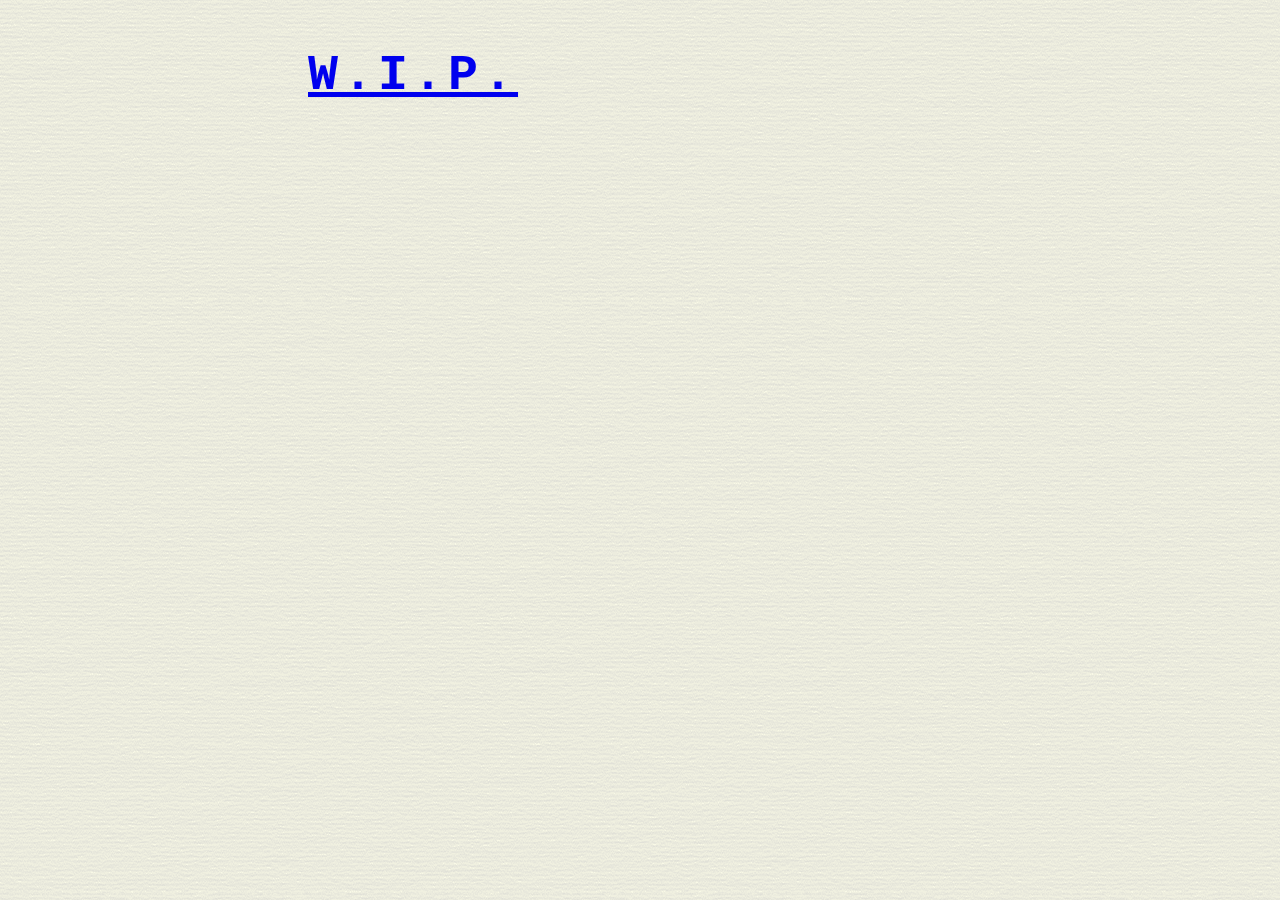
<file: about.html>
<!DOCTYPE html>
<html lang="en-GB">
<head>
    <meta charset="UTF-8">
    <meta name="viewport" content="width=device-width, initial-scale=1.0">
    <title>About Me</title>
    <link rel="icon" href="images\logo\pepe-frog-scam.gif" type="image/gif"> <!-- Scam scam scam! -->
    <meta name="description" content="Kutubkhâne is a digital library and a thinking space for all.">
    <link rel="stylesheet" href="styles.css">
</head>
<body>
    <h1 class="wip" style="font-size: 50px; margin-left: 300px; margin-right: 300px">
        <a class="wip" href="/">W.I.P.</a>
    </h1>
</body>
</html>
</file>
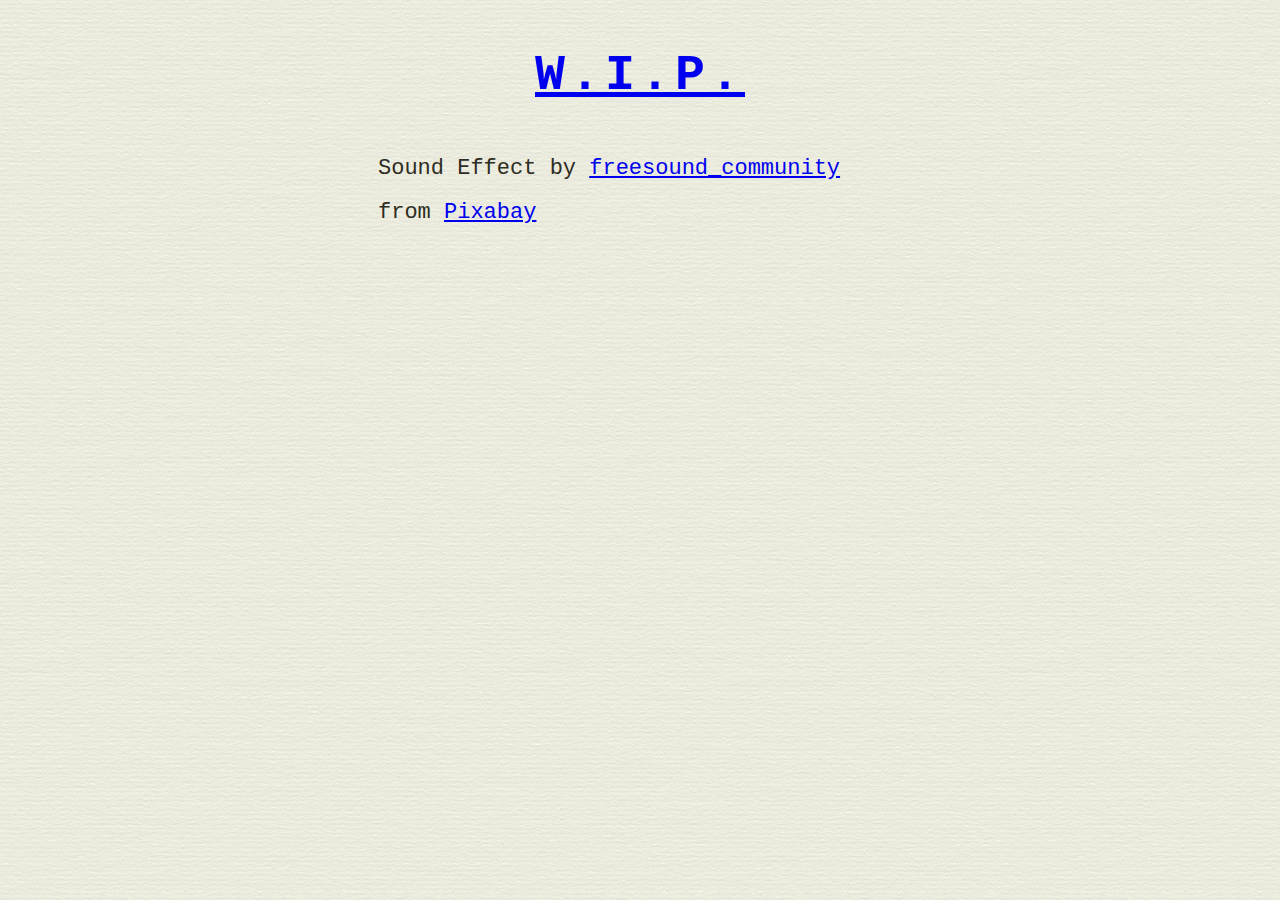
<file: credits.html>
<!DOCTYPE html>
<html lang="en-GB">
<head>
    <meta charset="UTF-8">
    <meta name="viewport" content="width=device-width, initial-scale=1.0">
    <title>Credits</title>
    <link rel="icon" href="images\logo\pepe-frog-scam.gif" type="image/gif"> <!-- Scam scam scam! -->
    <meta name="description" content="Kutubkhâne is a digital library and a thinking space for all.">
    <link rel="stylesheet" href="styles.css">
</head>
<body>
    <h1 class="wip" style="font-size: 50px; margin-left: 300px; margin-right: 300px">
        <a class="wip" href="/">W.I.P.</a>
    </h1>

    <p class="para">
        Sound Effect by <a href="https://pixabay.com/users/freesound_community-46691455/?utm_source=link-attribution&utm_medium=referral&utm_campaign=music&utm_content=76388">freesound_community</a> from <a href="https://pixabay.com/sound-effects//?utm_source=link-attribution&utm_medium=referral&utm_campaign=music&utm_content=76388">Pixabay</a>
    </p>
</body>
</html>
</file>
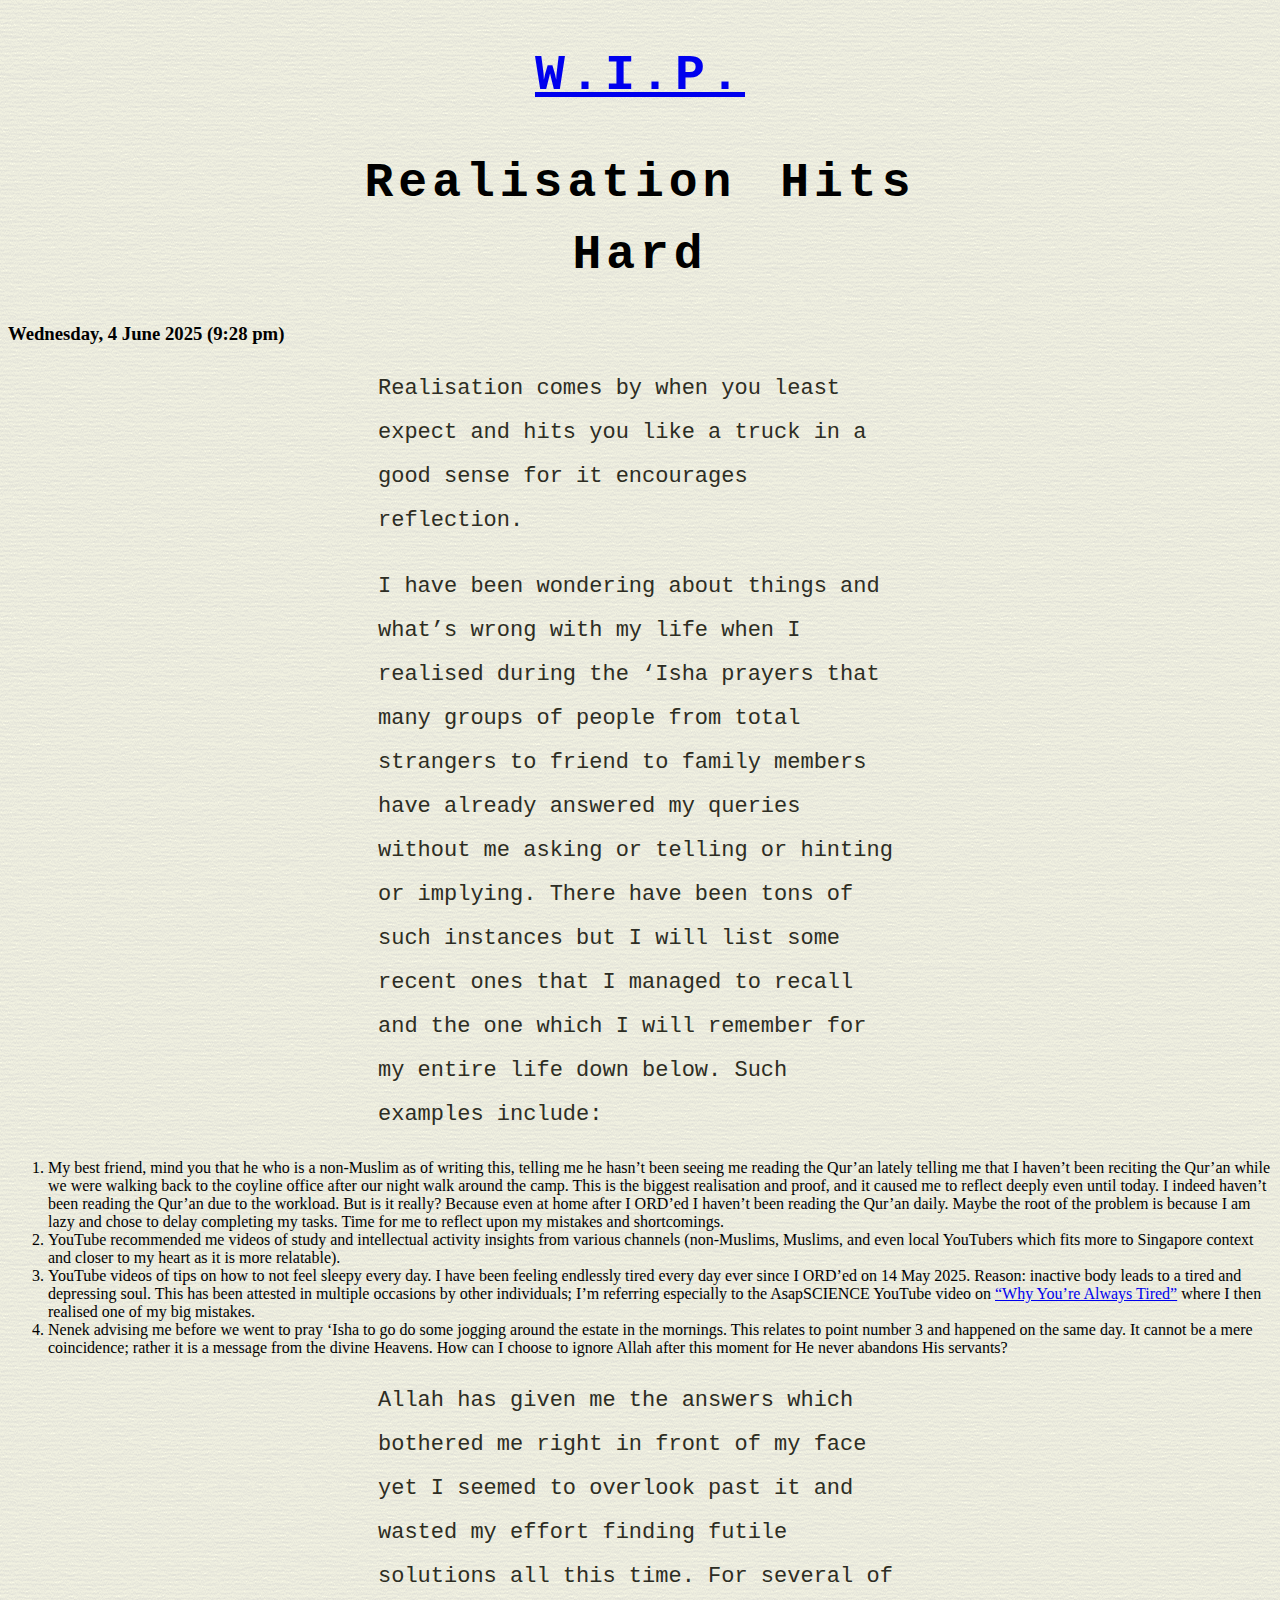
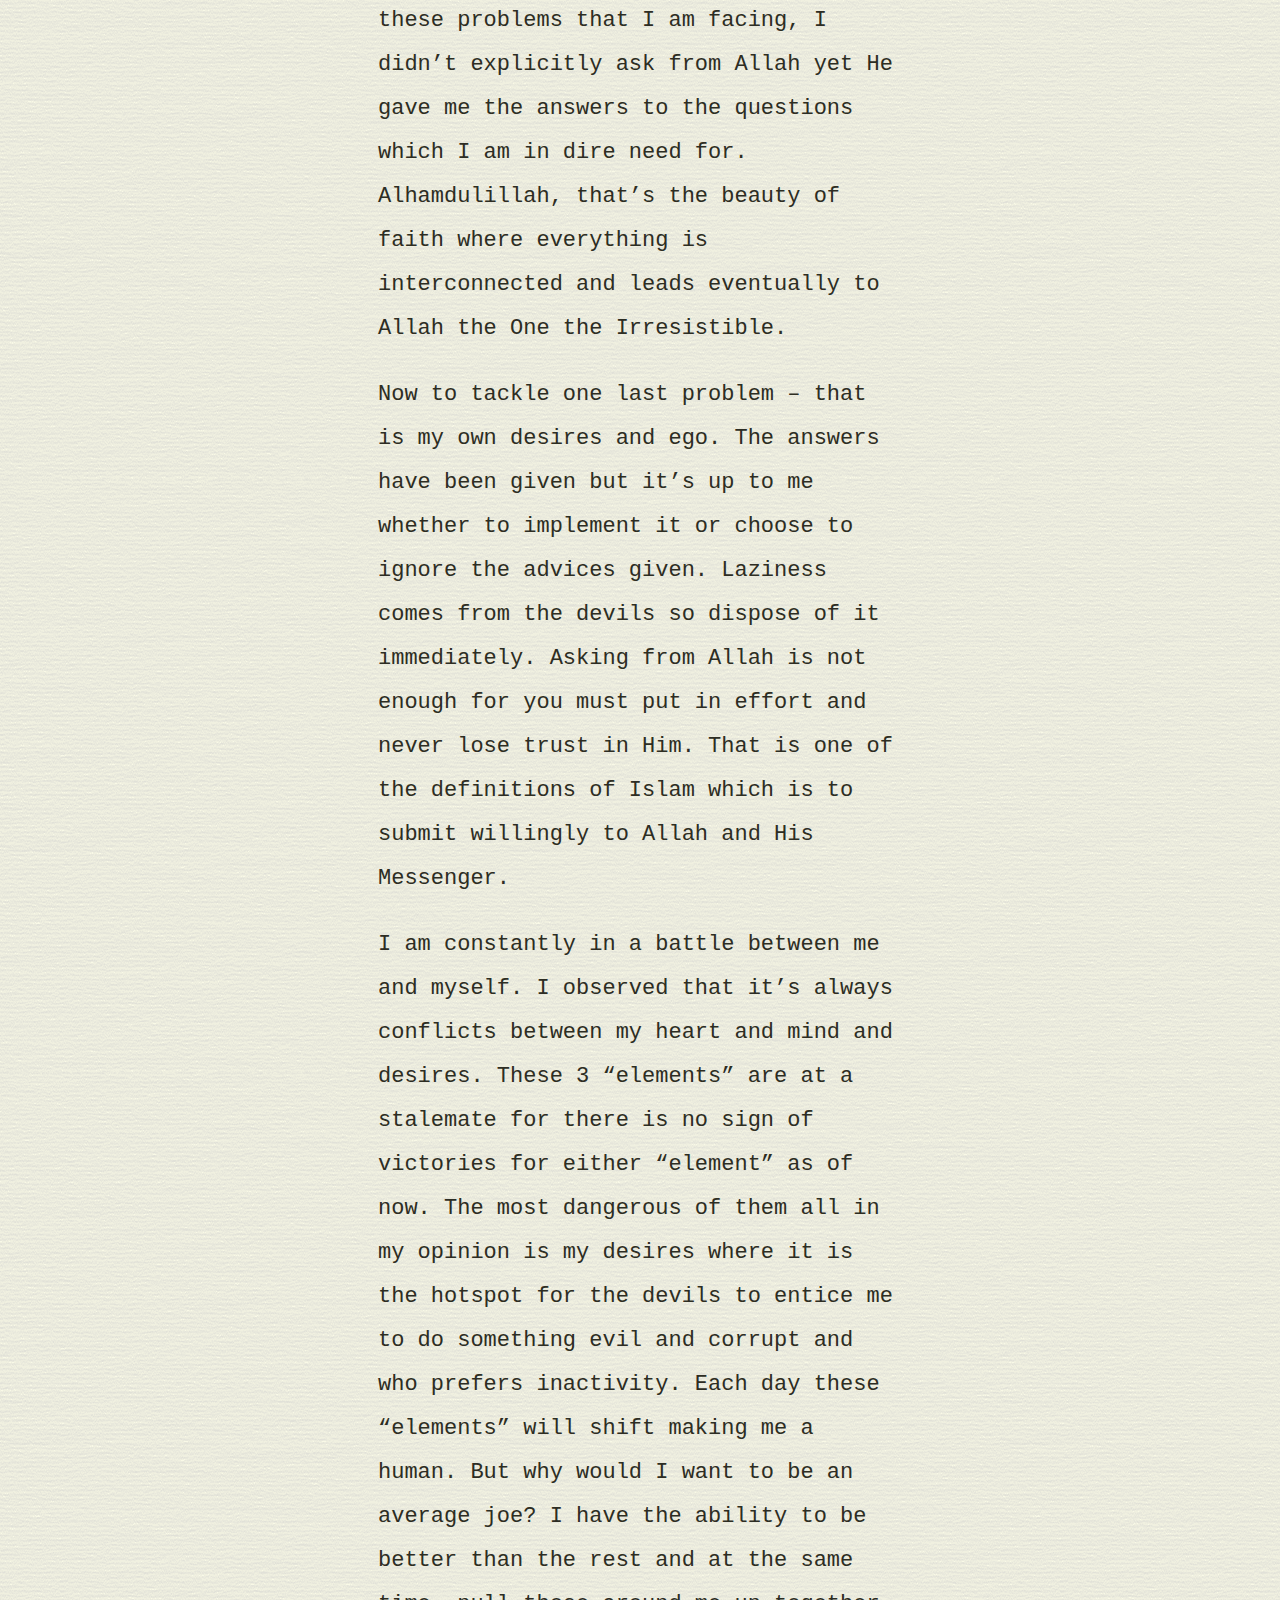
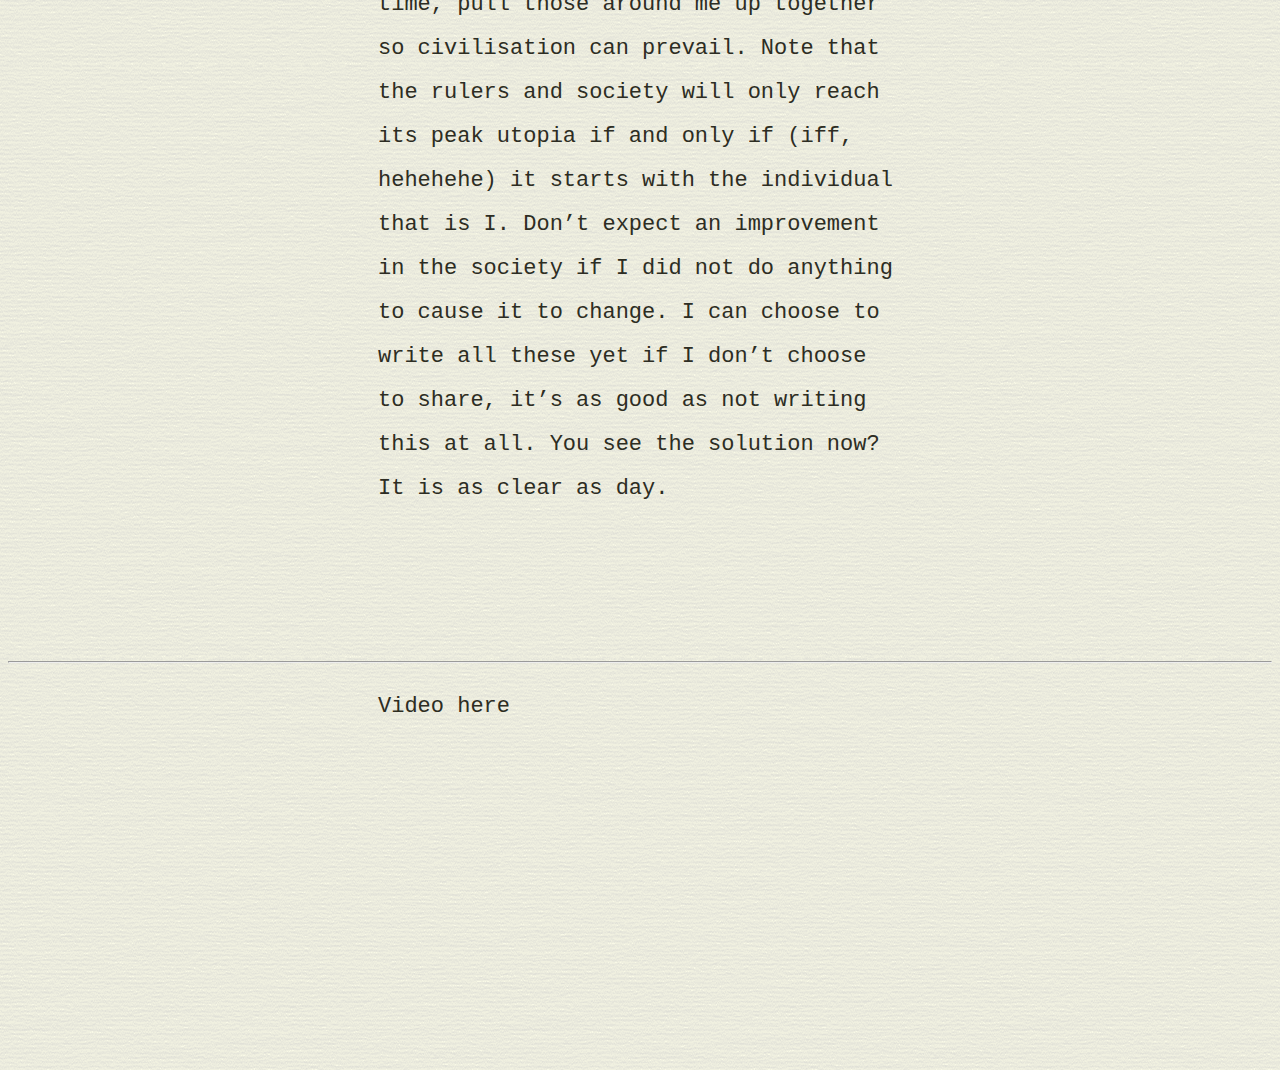
<file: entries.html>
<!DOCTYPE html>
<html lang="en-GB">
<head>
    <meta charset="UTF-8">
    <meta name="viewport" content="width=device-width, initial-scale=1.0">
    <title>Journal Entry #1</title>
    <link rel="icon" href="images\logo\pepe-frog-scam.gif" type="image/gif"> <!-- Scam scam scam! -->
    <meta name="description" content="Kutubkhâne is a digital library and a thinking space for all.">
    <link rel="stylesheet" href="styles.css">
</head>
<body>
    <h1 class="wip" style="font-size: 50px; margin-left: 300px; margin-right: 300px">
        <a class="wip" href="/">W.I.P.</a>
        <!-- Insert content page so readers can jump quickly -->
        <!-- Add content search: date or keywords. use JS -->
        <!-- Add border or leave it blank? -->
    </h1>
    <h1 class="header" style="margin-left: 300px; margin-right: 300px">Realisation Hits Hard</h1> <!-- don't know what style to use for this :( -->
    <h3 class="dnt">Wednesday, 4 June 2025 (9:28 pm)</h3>
    <p class="para">
    Realisation comes by when you least expect and hits you like a truck in a good sense for it encourages reflection.
    </p>
    <p class="para">
        I have been wondering about things and what’s wrong with my life when I realised during the ‘Isha prayers that many groups of people from total strangers to friend to family members have already answered my queries without me asking or telling or hinting or implying. There have been tons of such instances but I will list some recent ones that I managed to recall and the one which I will remember for my entire life down below. Such examples include:
    </p>
    <ol class="para">
        <li>
            My best friend, mind you that he who is a non-Muslim as of writing this, telling me he hasn’t been seeing me reading the Qur’an lately telling me that I haven’t been reciting the Qur’an while we were walking back to the coyline office after our night walk around the camp. This is the biggest realisation and proof, and it caused me to reflect deeply even until today. I indeed haven’t been reading the Qur’an due to the workload. But is it really? Because even at home after I ORD’ed I haven’t been reading the Qur’an daily. Maybe the root of the problem is because I am lazy and chose to delay completing my tasks. Time for me to reflect upon my mistakes and shortcomings.
        </li>
        <li>
            YouTube recommended me videos of study and intellectual activity insights from various channels (non-Muslims, Muslims, and even local YouTubers which fits more to Singapore context and closer to my heart as it is more relatable).
        </li>
        <li>
            YouTube videos of tips on how to not feel sleepy every day. I have been feeling endlessly tired every day ever since I ORD’ed on 14 May 2025. Reason: inactive body leads to a tired and depressing soul. This has been attested in multiple occasions by other individuals; I’m referring especially to the AsapSCIENCE YouTube video on <a href="#video1">“Why You’re Always Tired”</a> where I then realised one of my big mistakes.
        </li>
        <li>
            Nenek advising me before we went to pray ‘Isha to go do some jogging around the estate in the mornings. This relates to point number 3 and happened on the same day. It cannot be a mere coincidence; rather it is a message from the divine Heavens. How can I choose to ignore Allah after this moment for He never abandons His servants?
        </li>
    </ol>
    <p class="para">
        Allah has given me the answers which bothered me right in front of my face yet I seemed to overlook past it and wasted my effort finding futile solutions all this time. For several of these problems that I am facing, I didn’t explicitly ask from Allah yet He gave me the answers to the questions which I am in dire need for. Alhamdulillah, that’s the beauty of faith where everything is interconnected and leads eventually to Allah the One the Irresistible.
    </p>
    <p class="para">
        Now to tackle one last problem – that is my own desires and ego. The answers have been given but it’s up to me whether to implement it or choose to ignore the advices given. Laziness comes from the devils so dispose of it immediately. Asking from Allah is not enough for you must put in effort and never lose trust in Him. That is one of the definitions of Islam which is to submit willingly to Allah and His Messenger.
    </p>
    <p class="para">
        I am constantly in a battle between me and myself. I observed that it’s always conflicts between my heart and mind and desires. These 3 “elements” are at a stalemate for there is no sign of victories for either “element” as of now. The most dangerous of them all in my opinion is my desires where it is the hotspot for the devils to entice me to do something evil and corrupt and who prefers inactivity. Each day these “elements” will shift making me a human. But why would I want to be an average joe? I have the ability to be better than the rest and at the same time, pull those around me up together so civilisation can prevail. Note that the rulers and society will only reach its peak utopia if and only if (iff, hehehehe) it starts with the individual that is I. Don’t expect an improvement in the society if I did not do anything to cause it to change. I can choose to write all these yet if I don’t choose to share, it’s as good as not writing this at all. You see the solution now? It is as clear as day.
    </p>
    <div class="para" style="margin-top: 150px">
        <hr class="dashed" style="margin-bottom: 20px">
        <p class="video">Video here</p>
        <!-- Why does the iframe give so much warnings in the console? -->
        <iframe id="video1" width="560" height="315" src="https://www.youtube-nocookie.com/embed/RpaxxN8jTHo?si=KsvTV_90oQAwGoG1" title="YouTube video player" frameborder="0" allow="accelerometer; autoplay; clipboard-write; encrypted-media; gyroscope; picture-in-picture; web-share" referrerpolicy="strict-origin-when-cross-origin" allowfullscreen></iframe>
    </div>
</body>
</html>
</file>
<file: styles.css>
body {
    position: absolute;
    background-color: #f9f9e7;
    background-image: url("/images/paper.png"); /* Credits:  */
}

h1 {
    font-family: "Sixtyfour Convergence", "Consolas", "Courier New", monospace;
    font-size: 48px;
    line-height: 1.5;
    text-align: center;
    margin-top: 30px;
    letter-spacing: 5px;
    word-spacing: 10px;
}

p {
    font-family: "Special Elite", "Consolas", "Courier New", monospace;
    color: #2D2D23;
    font-size: 22px;
    line-height: 2;
    text-align: left;
    margin-left: 370px;
    margin-right: 370px;
}

.selfPic {
    display: block;
    margin-left: auto;
    margin-right: auto;
    border: #2D2D23 ridge 20px;
}
</file>
